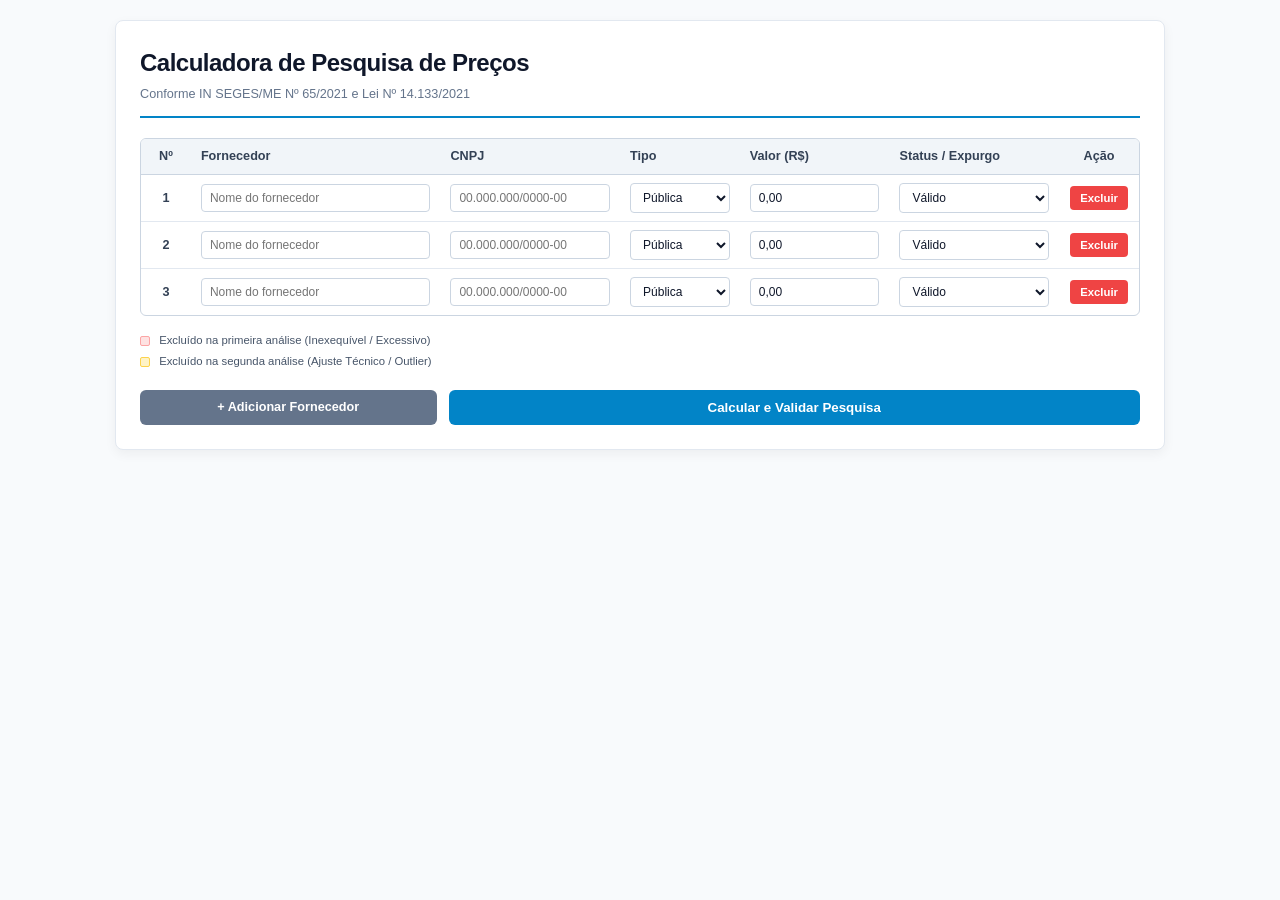
<file: index.html>
<!DOCTYPE html>
<html lang="pt-BR">
<head>
  <meta charset="UTF-8">
  <meta name="viewport" content="width=device-width, initial-scale=1.0">
  <title>Calculadora de Pesquisa de Preços</title>
  <link rel="stylesheet" href="style.css">
</head>
<body>

  <div class="container">
    <div class="header">
      <h1>Calculadora de Pesquisa de Preços</h1>
      <p>Conforme IN SEGES/ME Nº 65/2021 e Lei Nº 14.133/2021</p>
    </div>

    <!-- Campo indicando a necessidade de justificar nos autos a obtenção de apenas 2 preços -->
    <div id="painelJustificativaDoisItens" class="alert-box alert-warning" style="display: none; margin-bottom: 16px;">
      <strong>⚠️ ATENÇÃO - UTILIZAÇÃO DE APENAS 2 PREÇOS:</strong><br>
      <span style="font-size: 8.5pt;">A norma estabelece preferencialmente 3 preços. Como foram obtidos apenas 2 preços válidos, <strong>deverá ser devidamente justificado nos autos</strong> o motivo de se contar com apenas dois referenciais (art. 5º, § 2º da IN SEGES/ME nº 65/2021):</span>
      <input type="text" id="inputJustificativaDoisItens" class="input-sim" placeholder="Registre aqui a justificativa para constar nos autos..." style="margin-top: 6px; background-color: #fff;">
    </div>

    <div class="table-container">
      <table>
        <thead>
          <tr>
            <th style="width: 5%; text-align: center;">Nº</th>
            <th style="width: 25%;">Fornecedor</th>
            <th style="width: 18%;">CNPJ</th>
            <th style="width: 12%;">Tipo</th>
            <th style="width: 15%;">Valor (R$)</th>
            <th style="width: 17%;">Status / Expurgo</th>
            <th style="width: 8%; text-align: center;">Ação</th>
          </tr>
        </thead>
        <tbody id="corpoTabela">
          <tr>
            <td style="text-align: center; font-weight: 600;">1</td>
            <td><input type="text" class="input-sim" placeholder="Nome do fornecedor"></td>
            <td><input type="text" class="input-sim input-cnpj" placeholder="00.000.000/0000-00" maxlength="18"></td>
            <td>
              <select class="input-sim">
                <option value="Pública" selected>Pública</option>
                <option value="Privada">Privada</option>
              </select>
            </td>
            <td><input type="text" class="input-sim input-valor" value="0,00"></td>
            <td>
              <select class="input-sim select-status">
                <option value="valido" selected>Válido</option>
                <option value="excluido_1">Excluído (Inex./Excessivo)</option>
                <option value="excluido_2">Excluído (Outlier/Ajuste)</option>
              </select>
            </td>
            <td style="text-align: center;"><button class="btn-del">Excluir</button></td>
          </tr>
          <tr>
            <td style="text-align: center; font-weight: 600;">2</td>
            <td><input type="text" class="input-sim" placeholder="Nome do fornecedor"></td>
            <td><input type="text" class="input-sim input-cnpj" placeholder="00.000.000/0000-00" maxlength="18"></td>
            <td>
              <select class="input-sim">
                <option value="Pública" selected>Pública</option>
                <option value="Privada">Privada</option>
              </select>
            </td>
            <td><input type="text" class="input-sim input-valor" value="0,00"></td>
            <td>
              <select class="input-sim select-status">
                <option value="valido" selected>Válido</option>
                <option value="excluido_1">Excluído (Inex./Excessivo)</option>
                <option value="excluido_2">Excluído (Outlier/Ajuste)</option>
              </select>
            </td>
            <td style="text-align: center;"><button class="btn-del">Excluir</button></td>
          </tr>
          <tr>
            <td style="text-align: center; font-weight: 600;">3</td>
            <td><input type="text" class="input-sim" placeholder="Nome do fornecedor"></td>
            <td><input type="text" class="input-sim input-cnpj" placeholder="00.000.000/0000-00" maxlength="18"></td>
            <td>
              <select class="input-sim">
                <option value="Pública" selected>Pública</option>
                <option value="Privada">Privada</option>
              </select>
            </td>
            <td><input type="text" class="input-sim input-valor" value="0,00"></td>
            <td>
              <select class="input-sim select-status">
                <option value="valido" selected>Válido</option>
                <option value="excluido_1">Excluído (Inex./Excessivo)</option>
                <option value="excluido_2">Excluído (Outlier/Ajuste)</option>
              </select>
            </td>
            <td style="text-align: center;"><button class="btn-del">Excluir</button></td>
          </tr>
        </tbody>
      </table>
    </div>

    <div class="legendas">
      <div class="legenda-item"><span class="legenda-box leg-1"></span> Excluído na primeira análise (Inexequível / Excessivo)</div>
      <div class="legenda-item"><span class="legenda-box leg-2"></span> Excluído na segunda análise (Ajuste Técnico / Outlier)</div>
    </div>

    <div id="painelResultado" class="painel-resultado" style="display: none;">
      <div id="alertaInfo" class="alert-box alert-info">
        <strong>📌 ORIENTAÇÃO PARA A INSTRUÇÃO PROCESSUAL (Art. 6º, § 4º, IN SEGES/ME 65/2021):</strong><br>
        <span id="textoInfo">A pesquisa restou consolidada com os preços informados.</span>
      </div>

      <div id="alertaAviso" class="alert-box alert-warning" style="display: none;">
        ⚡ O sistema registrou exclusões/expurgos conforme a análise técnica dos preços.
      </div>

      <div class="stats-summary" id="resumoContagem">
        <strong>Preços Válidos Utilizados:</strong> <span id="qtdValidos">0</span> item(ns)<br>
        <strong>Preços Desconsiderados (Expurgados):</strong> <span id="qtdExpurgados">0</span> item(ns)
      </div>

      <div class="metrics-grid">
        <div class="metric-card">
          <div class="metric-label">Média Simples</div>
          <div class="metric-value" id="valMedia">R$ 0,00</div>
        </div>
        <div class="metric-card">
          <div class="metric-label">Mediana</div>
          <div class="metric-value" id="valMediana">R$ 0,00</div>
        </div>
        <div class="metric-card">
          <div class="metric-label">Menor Preço</div>
          <div class="metric-value" id="valMenor">R$ 0,00</div>
        </div>
      </div>

      <div class="statistical-details" id="detalhesEstatistica">
        <strong>Desvio Padrão Final:</strong> <span id="valDesvio">R$ 0,00</span><br>
        <strong>Coeficiente de Variação Final (CV):</strong> <span id="valCV">0,00%</span> - <span id="badgeCV" class="badge-success">Homogêneo (&le; 25%)</span>
      </div>

      <div class="recommendation-box" id="caixaSugestao">
        <strong>Sugestão Metodológica:</strong> Recomenda-se utilizar a <strong>MÉDIA SIMPLES</strong> como valor estimado.
      </div>
    </div>

    <div class="action-buttons">
      <button class="btn-add" id="btnAdicionar">+ Adicionar Fornecedor</button>
      <button class="btn-calc" id="btnCalcular">Calcular e Validar Pesquisa</button>
    </div>
  </div>

  <script src="script.js"></script>
</body>
</html>
</file>
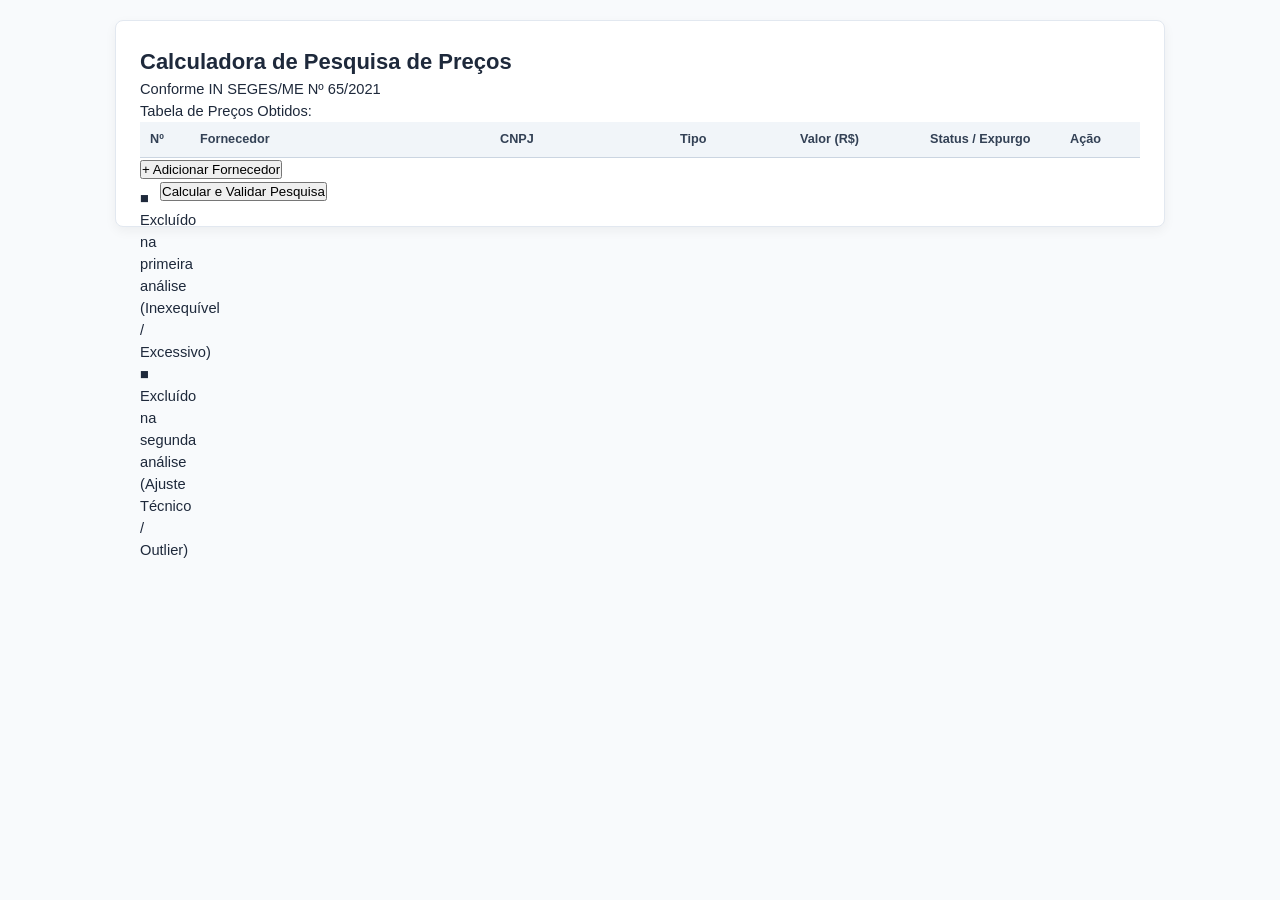
<file: Calculadora_pesquisa_precos01.html>
<!DOCTYPE html>
<html lang="pt-BR">
<head>
  <meta charset="UTF-8">
  <meta name="viewport" content="width=device-width, initial-scale=1.0">
  <title>Calculadora de Pesquisa de Preços - IN 65/2021</title>
  <link rel="stylesheet" href="style.css">
</head>
<body>

  <div class="container">
    <h2>Calculadora de Pesquisa de Preços</h2>
    <span class="subtit">Conforme IN SEGES/ME Nº 65/2021</span>

    <div class="form-group">
      <label>Tabela de Preços Obtidos:</label>
      <table id="tabelaPrecos">
        <thead>
          <tr>
            <th style="width: 5%;">Nº</th>
            <th style="width: 30%;">Fornecedor</th>
            <th style="width: 18%;">CNPJ</th>
            <th style="width: 12%;">Tipo</th>
            <th style="width: 13%;">Valor (R$)</th>
            <th style="width: 14%;">Status / Expurgo</th>
            <th style="width: 8%;">Ação</th>
          </tr>
        </thead>
        <tbody id="corpoTabela">
          <!-- Linhas geradas dinamicamente via JS -->
        </tbody>
      </table>
      <button type="button" id="btnAdicionar" class="btn-secundario">+ Adicionar Fornecedor</button>
    </div>

    <div class="legenda-box">
      <span class="legenda-item legenda-red">■ Excluído na primeira análise (Inexequível / Excessivo)</span><br>
      <span class="legenda-item legenda-blue">■ Excluído na segunda análise (Ajuste Técnico / Outlier)</span>
    </div>

    <button type="button" id="btnCalcular">Calcular e Validar Pesquisa</button>

    <div id="resultado" class="result-box" style="display:none;"></div>
  </div>

  <script src="script.js"></script>
</body>
</html>
</file>
<file: style.css>
* {
  box-sizing: border-box;
  margin: 0;
  padding: 0;
  font-family: -apple-system, BlinkMacSystemFont, "Segoe UI", Roboto, Helvetica, Arial, sans-serif;
}

body {
  background-color: #f8fafc;
  color: #1e293b;
  font-size: 11pt;
  line-height: 1.5;
  padding: 20px;
}

.container {
  max-width: 1050px;
  margin: 0 auto;
  background-color: #ffffff;
  border: 1px solid #e2e8f0;
  border-radius: 8px;
  padding: 24px;
  box-shadow: 0 4px 12px rgba(0, 0, 0, 0.05);
}

.header {
  border-bottom: 2px solid #0284c7;
  padding-bottom: 12px;
  margin-bottom: 20px;
}

.header h1 {
  color: #0f172a;
  font-size: 18pt;
  font-weight: 700;
  letter-spacing: -0.5px;
  margin-bottom: 4px;
}

.header p {
  color: #64748b;
  font-size: 9.5pt;
  font-weight: 500;
}

.table-container {
  margin-bottom: 16px;
  border: 1px solid #cbd5e1;
  border-radius: 6px;
  overflow: hidden;
}

table {
  width: 100%;
  border-collapse: collapse;
  font-size: 9.5pt;
}

th {
  background-color: #f1f5f9;
  color: #334155;
  font-weight: 700;
  text-align: left;
  padding: 8px 10px;
  border-bottom: 1px solid #cbd5e1;
}

td {
  padding: 8px 10px;
  border-bottom: 1px solid #e2e8f0;
  vertical-align: middle;
  color: #334155;
}

tr:last-child td {
  border-bottom: none;
}

.input-sim {
  background-color: #ffffff;
  border: 1px solid #cbd5e1;
  border-radius: 4px;
  padding: 6px 8px;
  color: #0f172a;
  font-size: 9pt;
  width: 100%;
}

.btn-del {
  background-color: #ef4444;
  color: #ffffff;
  border: none;
  padding: 6px 10px;
  border-radius: 4px;
  font-weight: 600;
  font-size: 8.5pt;
  cursor: pointer;
}

.legendas {
  margin-bottom: 20px;
  font-size: 8.5pt;
  color: #475569;
}

.legenda-item {
  margin-bottom: 4px;
}

.legenda-box {
  display: inline-block;
  width: 10px;
  height: 10px;
  border-radius: 2px;
  margin-right: 6px;
  vertical-align: middle;
}

.leg-1 { background-color: #fee2e2; border: 1px solid #fca5a5; }
.leg-2 { background-color: #fef3c7; border: 1px solid #fcd34d; }

.painel-resultado {
  background-color: #f0fdf4;
  border: 1px solid #bbf7d0;
  border-radius: 6px;
  padding: 16px;
  margin-bottom: 20px;
}

.alert-box {
  border-radius: 6px;
  padding: 12px 14px;
  margin-bottom: 12px;
  font-size: 9pt;
  line-height: 1.4;
}

.alert-info {
  background-color: #f0f9ff;
  border-left: 4px solid #0284c7;
  color: #0369a1;
}

.alert-info strong {
  color: #0c4a6e;
}

.alert-warning {
  background-color: #fffbeb;
  border-left: 4px solid #f59e0b;
  color: #b45309;
}

.stats-summary {
  font-size: 9pt;
  color: #1e293b;
  margin-bottom: 14px;
  font-weight: 500;
}

.metrics-grid {
  display: grid;
  grid-template-columns: repeat(3, 1fr);
  gap: 12px;
  margin-bottom: 16px;
}

.metric-card {
  background-color: #ffffff;
  border: 1px solid #e2e8f0;
  border-radius: 6px;
  padding: 12px;
  text-align: center;
}

.metric-label {
  font-size: 8pt;
  font-weight: 700;
  color: #64748b;
  text-transform: uppercase;
  letter-spacing: 0.5px;
  margin-bottom: 4px;
}

.metric-value {
  font-size: 14pt;
  font-weight: 800;
  color: #0f172a;
}

.statistical-details {
  font-size: 8.5pt;
  color: #475569;
  padding-top: 10px;
  border-top: 1px solid #e2e8f0;
  margin-bottom: 12px;
}

.badge-success {
  color: #16a34a;
  font-weight: 700;
}

.recommendation-box {
  background-color: #f1f5f9;
  border-radius: 6px;
  padding: 10px 12px;
  font-size: 9pt;
  color: #334155;
}

.action-buttons {
  margin-top: 20px;
  display: flex;
  gap: 12px;
}

.btn-add {
  width: 30%;
  background-color: #64748b;
  color: #ffffff;
  border: none;
  padding: 10px;
  border-radius: 6px;
  font-weight: 600;
  font-size: 9.5pt;
  cursor: pointer;
}

.btn-calc {
  width: 70%;
  background-color: #0284c7;
  color: #ffffff;
  border: none;
  padding: 10px;
  border-radius: 6px;
  font-weight: 700;
  font-size: 10pt;
  cursor: pointer;
}
</file>
